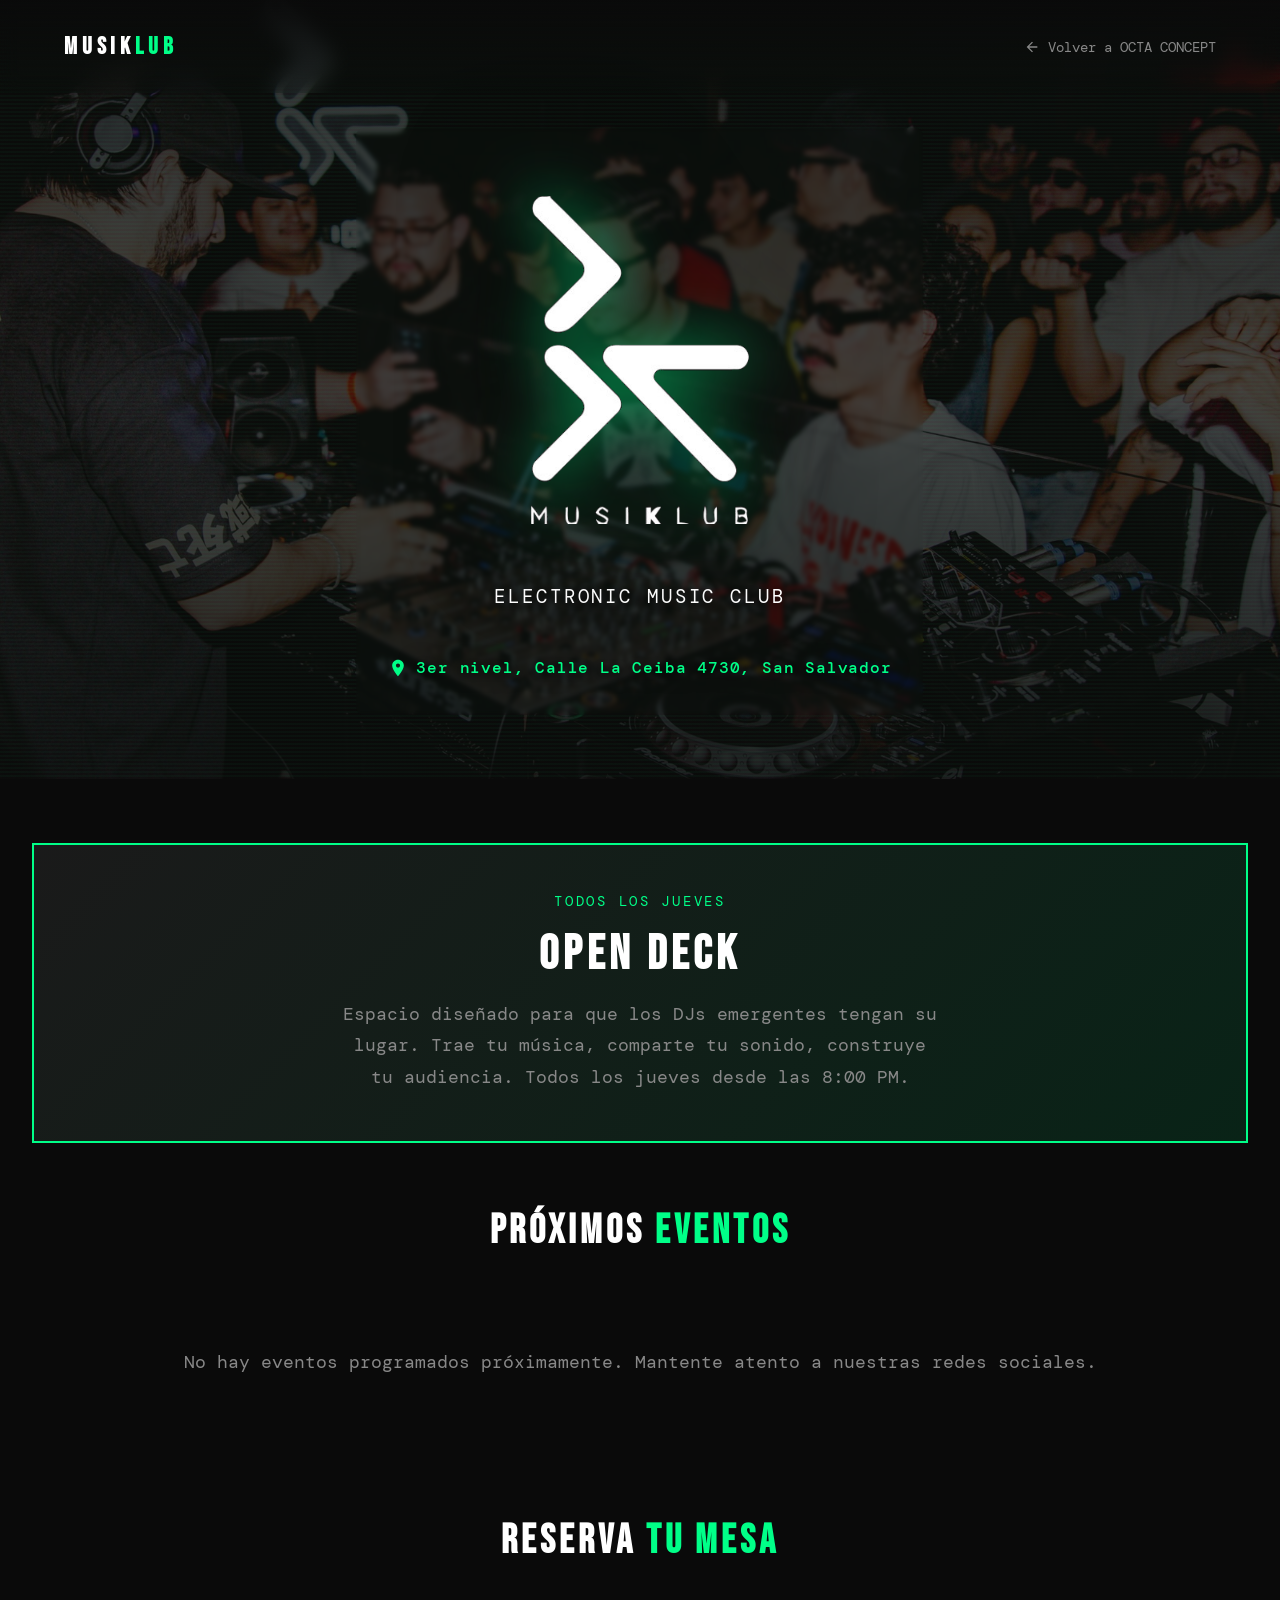
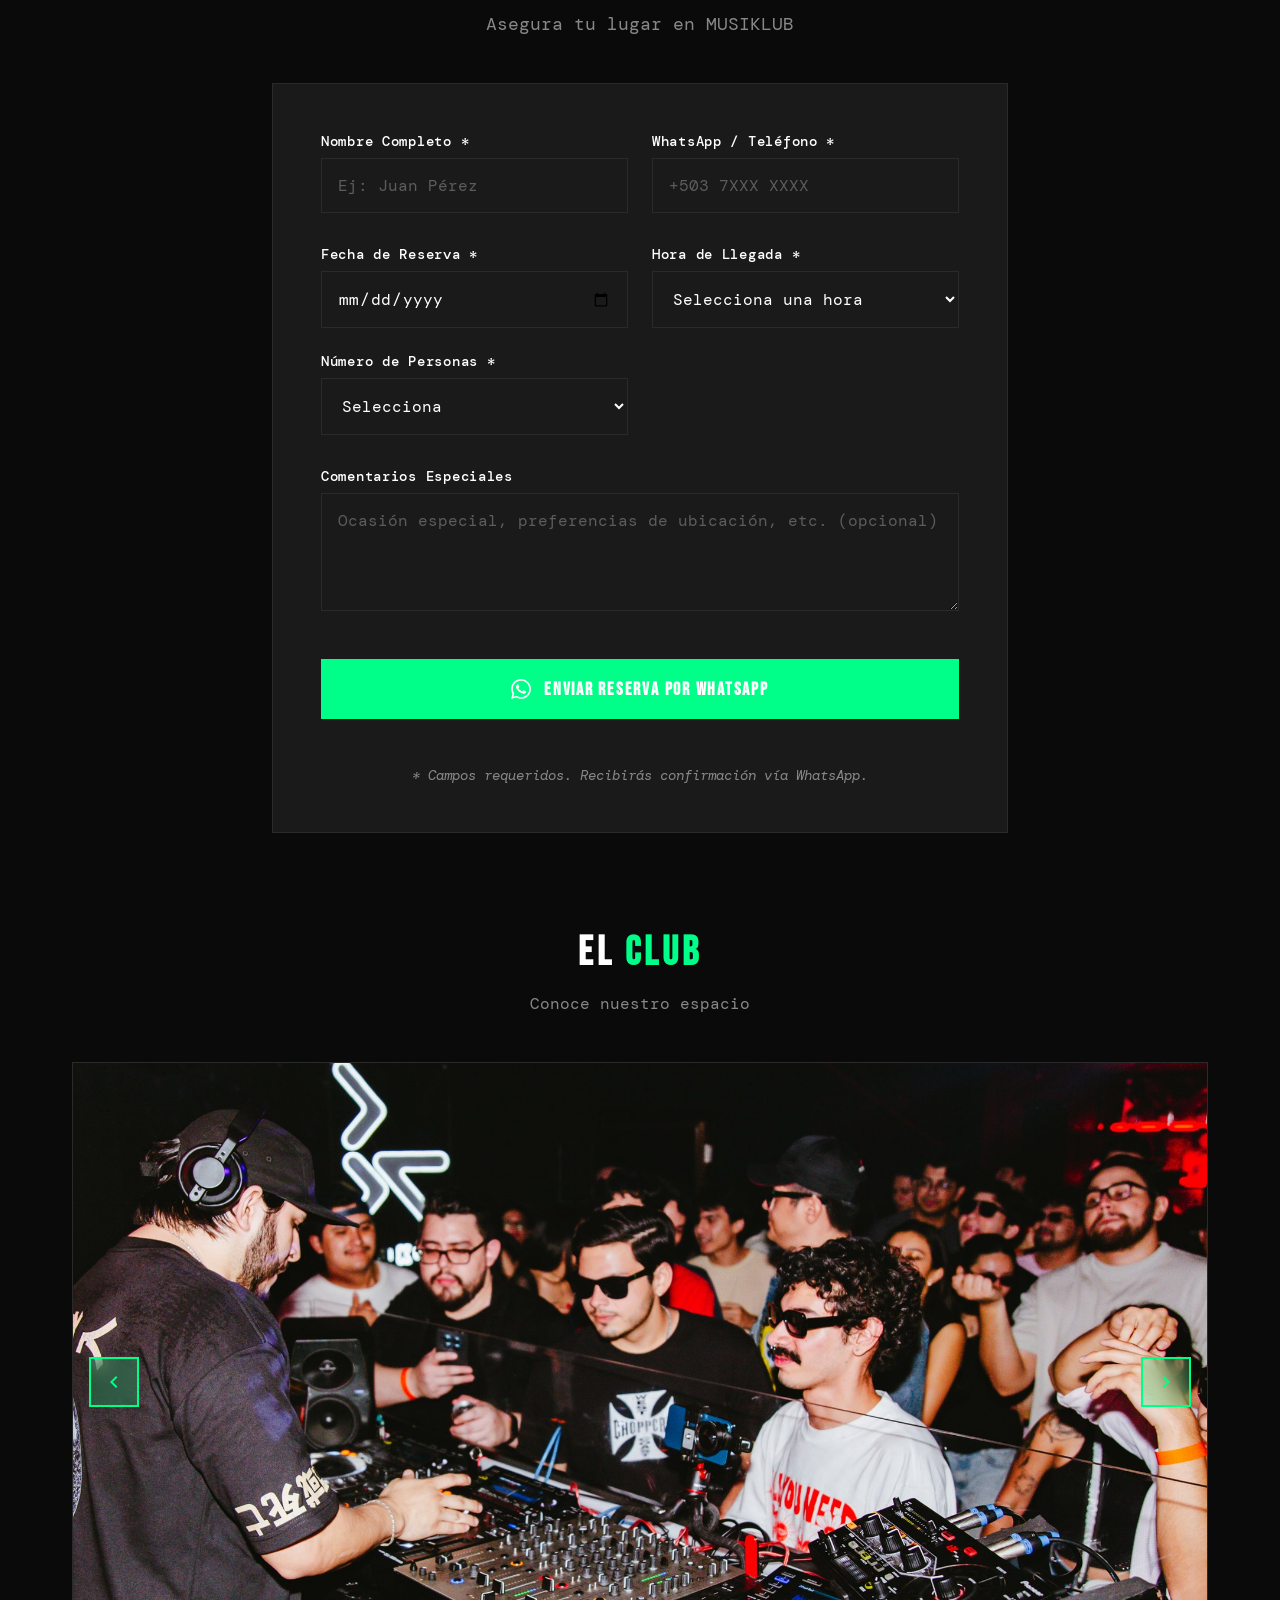
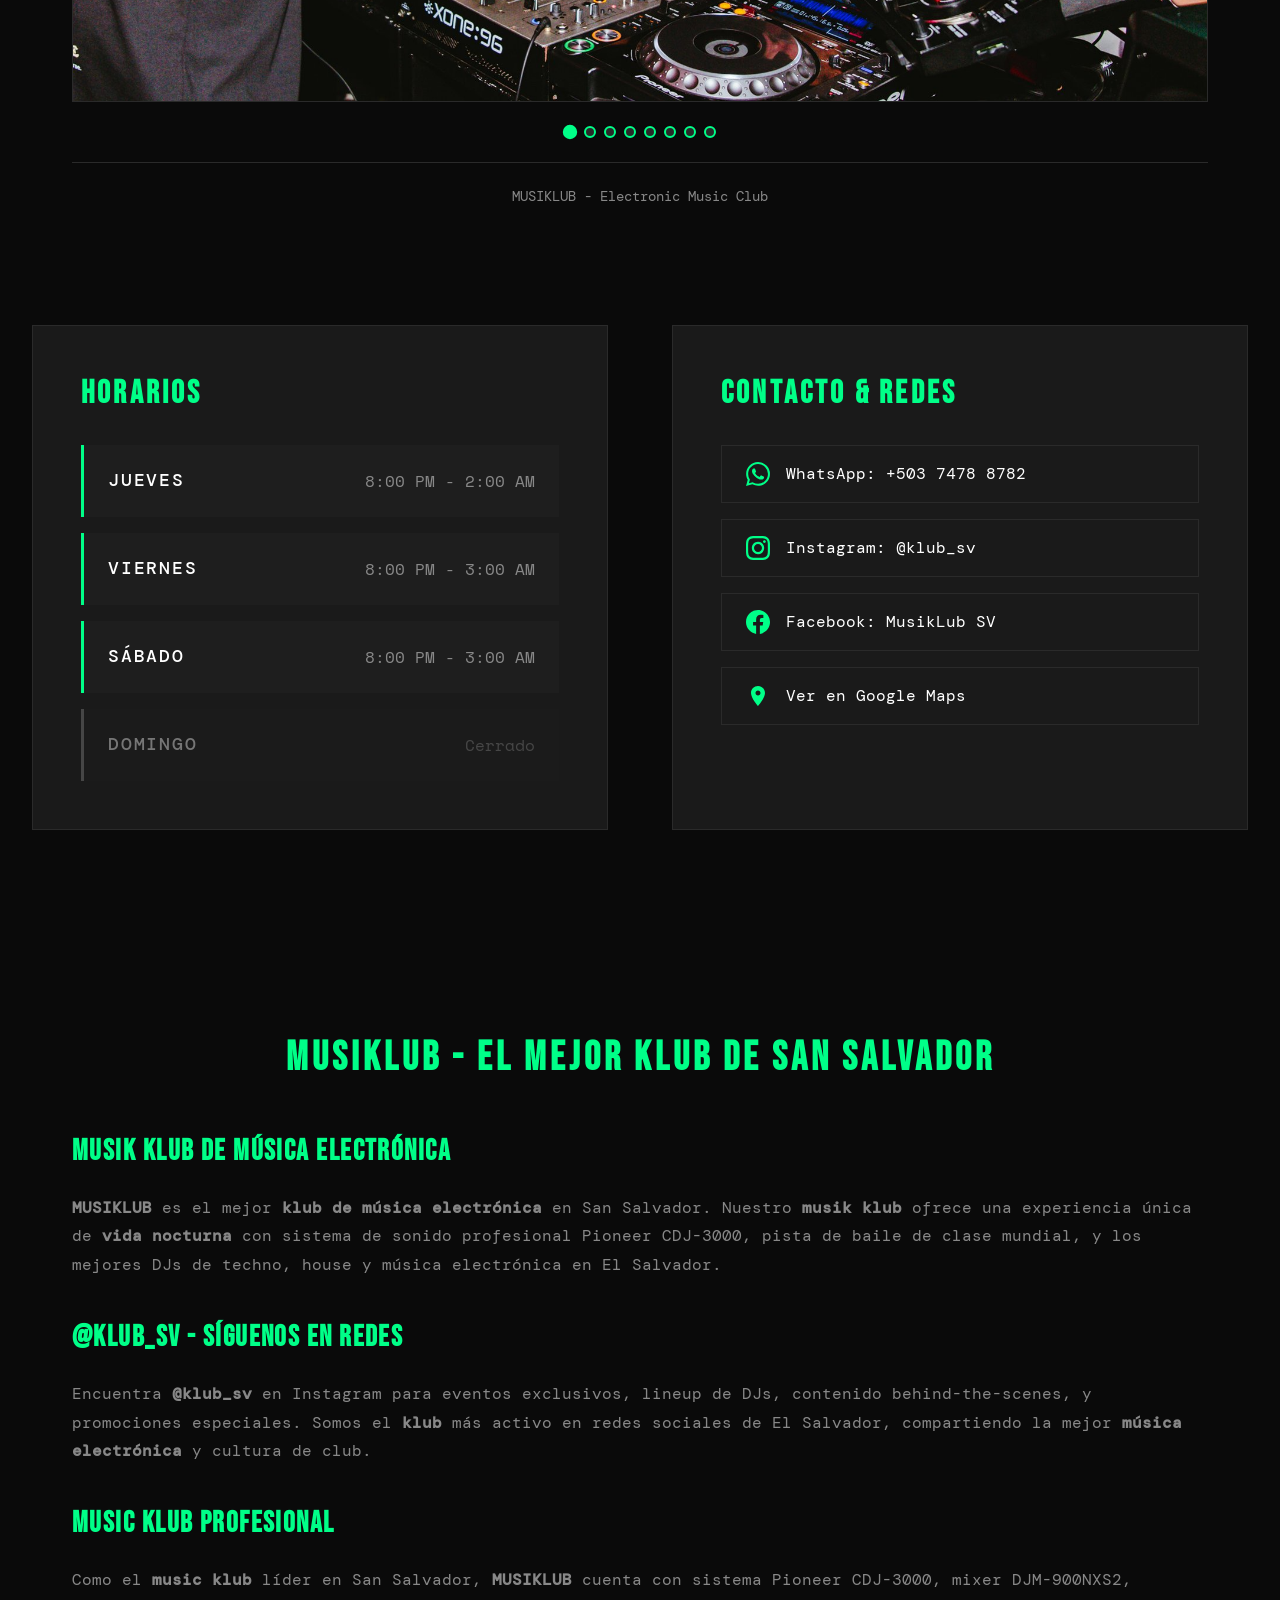
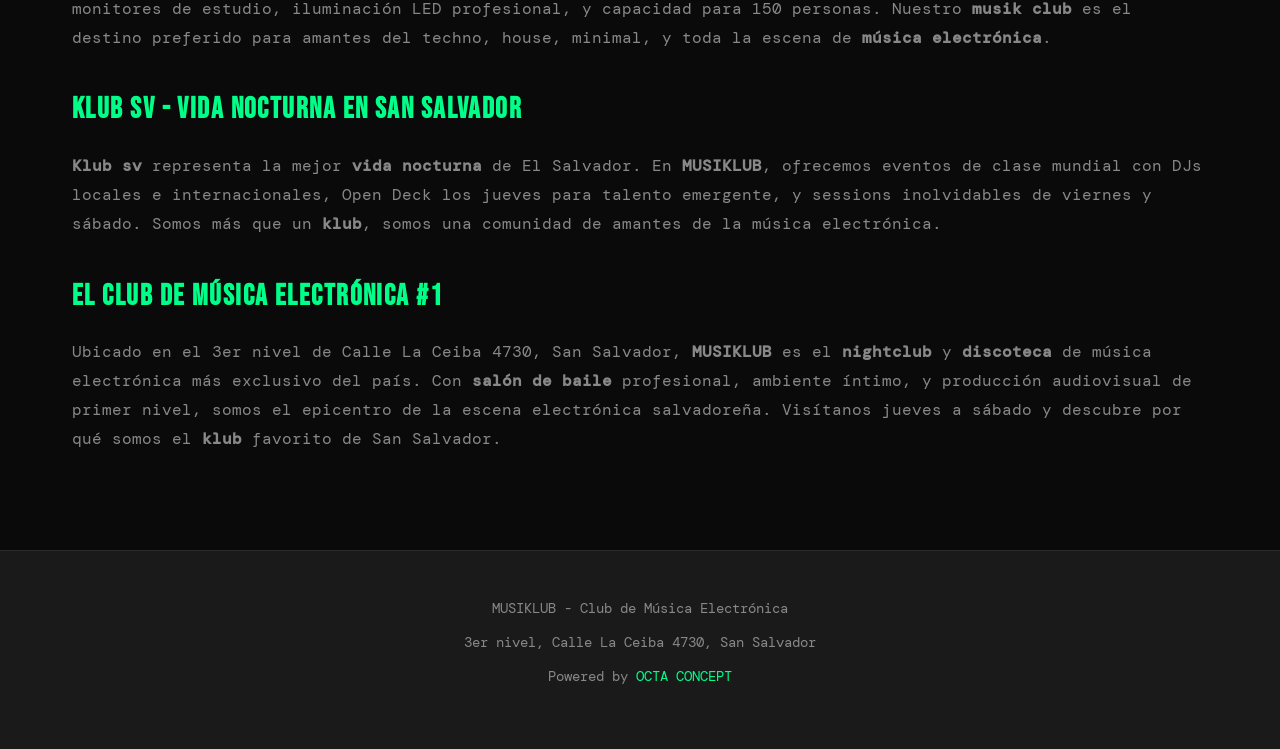
<file: musiklub/index.html>
<!DOCTYPE html>
<html lang="es">
<head>
    <meta charset="UTF-8">
    <meta name="viewport" content="width=device-width, initial-scale=1.0">
    
    <!-- Primary Meta Tags -->
    <title>MUSIKLUB | La Mejor Discoteca de Música Electrónica en San Salvador 🎵</title>
    <meta name="title" content="MUSIKLUB | La Mejor Discoteca de Música Electrónica en San Salvador">
    <meta name="description" content="🎵 MUSIKLUB - Club de música electrónica #1 en San Salvador. Techno, house, rave cada viernes y sábado. Open Deck jueves. DJs locales e internacionales. 📍 Colonia Escalón. Reserva tu mesa → @klub_sv">
    <meta name="keywords" content="musiklub, musik klub, klub, klub sv, klub el salvador, musik club, music klub, music club, club música electrónica, club electronica san salvador, discoteca san salvador, discotecas en san salvador, rave el salvador, rave san salvador, techno club, house club, nightclub san salvador, discoteca electrónica, vida nocturna san salvador, vida nocturna el salvador, antro san salvador, fiesta electronica, open deck, DJs el salvador, Pioneer CDJ-3000, donde bailar en san salvador, clubes nocturnos san salvador, @klub_sv, octa concept">
    <meta name="author" content="OCTA CONCEPT">
    <meta name="robots" content="index, follow">
    <meta name="language" content="Spanish">
    <meta name="geo.region" content="SV">
    <meta name="geo.placename" content="San Salvador">
    <meta name="geo.position" content="13.6929;-89.2182">
    
    <!-- Canonical URL -->
    <link rel="canonical" href="https://octaconcept.com/musiklub">
    
    <!-- Open Graph / Facebook -->
    <meta property="og:type" content="website">
    <meta property="og:url" content="https://octaconcept.com/musiklub">
    <meta property="og:title" content="MUSIKLUB | Discoteca de Música Electrónica en San Salvador">
    <meta property="og:description" content="El club de música electrónica más exclusivo de San Salvador. Techno, house, rave. Viernes y sábados. Open Deck jueves. Reservá tu mesa → @klub_sv">
    <meta property="og:image" content="https://octaconcept.com/hero-background.png">
    <meta property="og:locale" content="es_SV">
    <meta property="og:site_name" content="MUSIKLUB by OCTA CONCEPT">
    
    <!-- Twitter -->
    <meta property="twitter:card" content="summary_large_image">
    <meta property="twitter:url" content="https://octaconcept.com/musiklub">
    <meta property="twitter:title" content="MUSIKLUB | Discoteca Electrónica #1 en San Salvador">
    <meta property="twitter:description" content="Club de música electrónica. Techno, house, rave. Viernes y sábados en Colonia Escalón. @klub_sv">
    
    <!-- Favicon - MUSIKLUB specific -->
    <link rel="icon" type="image/png" sizes="32x32" href="musiklub-favicon-32x32.png">
    <link rel="icon" type="image/png" sizes="512x512" href="musiklub-favicon.png">
    <link rel="shortcut icon" href="musiklub-favicon.ico">
    <link rel="apple-touch-icon" href="musiklub-apple-touch-icon.png">
    
    <!-- Schema.org -->
    <script type="application/ld+json">
    {
      "@context": "https://schema.org",
      "@type": "NightClub",
      "name": "MUSIKLUB",
      "alternateName": ["Musik Klub", "Musik Club", "KLUB SV"],
      "description": "Club de música electrónica en San Salvador, El Salvador. Techno, house, y rave cada viernes y sábado. Open Deck para DJs emergentes los jueves. Sistema de sonido Pioneer CDJ-3000.",
      "url": "https://octaconcept.com/musiklub",
      "telephone": "+50374788782",
      "priceRange": "$$",
      "currenciesAccepted": "USD",
      "paymentAccepted": "Cash, Credit Card",
      "image": "https://octaconcept.com/hero-background.png",
      "address": {
        "@type": "PostalAddress",
        "streetAddress": "3er nivel, Calle La Ceiba 4730",
        "addressLocality": "San Salvador",
        "addressRegion": "San Salvador",
        "addressCountry": "SV"
      },
      "geo": {
        "@type": "GeoCoordinates",
        "latitude": "13.6929",
        "longitude": "-89.2182"
      },
      "openingHoursSpecification": [
        {
          "@type": "OpeningHoursSpecification",
          "dayOfWeek": "Thursday",
          "opens": "20:00",
          "closes": "02:00"
        },
        {
          "@type": "OpeningHoursSpecification",
          "dayOfWeek": "Friday",
          "opens": "20:00",
          "closes": "03:00"
        },
        {
          "@type": "OpeningHoursSpecification",
          "dayOfWeek": "Saturday",
          "opens": "20:00",
          "closes": "03:00"
        }
      ],
      "aggregateRating": {
        "@type": "AggregateRating",
        "ratingValue": "4.8",
        "reviewCount": "45"
      },
      "sameAs": [
        "https://www.instagram.com/klub_sv/",
        "https://www.facebook.com/musiklubsv"
      ],
      "parentOrganization": {
        "@type": "Organization",
        "name": "OCTA CONCEPT",
        "url": "https://octaconcept.com"
      }
    }
    </script>
    
    <!-- Meta Pixel Code -->
    <script>
    !function(f,b,e,v,n,t,s)
    {if(f.fbq)return;n=f.fbq=function(){n.callMethod?
    n.callMethod.apply(n,arguments):n.queue.push(arguments)};
    if(!f._fbq)f._fbq=n;n.push=n;n.loaded=!0;n.version='2.0';
    n.queue=[];t=b.createElement(e);t.async=!0;
    t.src=v;s=b.getElementsByTagName(e)[0];
    s.parentNode.insertBefore(t,s)}(window, document,'script',
    'https://connect.facebook.net/en_US/fbevents.js');
    fbq('init', '1417485470166750');
    fbq('track', 'PageView');
    fbq('trackCustom', 'VisitedMusikLub');
    </script>
    <noscript><img height="1" width="1" style="display:none"
    src="https://www.facebook.com/tr?id=1417485470166750&ev=PageView&noscript=1"
    /></noscript>
    <!-- End Meta Pixel Code -->
    
    <link rel="preconnect" href="https://fonts.googleapis.com">
    <link rel="preconnect" href="https://fonts.gstatic.com" crossorigin>
    <link href="https://fonts.googleapis.com/css2?family=Bebas+Neue&family=DM+Mono:wght@300;400;500&family=Space+Mono:wght@400;700&display=swap" rel="stylesheet">
    
    <style>
        :root {
            --primary: #0A0A0A;
            --secondary: #FFFFFF;
            --accent: #00FF88;
            --accent-dim: #00CC6E;
            --surface: #1A1A1A;
            --surface-light: #2A2A2A;
            --text-muted: #888888;
        }

        * {
            margin: 0;
            padding: 0;
            box-sizing: border-box;
        }

        body {
            font-family: 'DM Mono', monospace;
            background: var(--primary);
            color: var(--secondary);
            overflow-x: hidden;
        }

        /* Navigation */
        nav {
            position: fixed;
            top: 0;
            width: 100%;
            z-index: 1000;
            padding: 2rem 4rem;
            display: flex;
            justify-content: space-between;
            align-items: center;
            background: linear-gradient(180deg, rgba(10, 10, 10, 0.95) 0%, transparent 100%);
            backdrop-filter: blur(10px);
        }

        .logo {
            font-size: 1.5rem;
            font-weight: 700;
            letter-spacing: 0.2em;
            font-family: 'Bebas Neue', sans-serif;
            color: var(--secondary);
            text-decoration: none;
        }

        .logo span {
            color: var(--accent);
        }

        .back-link {
            color: var(--text-muted);
            text-decoration: none;
            font-size: 0.9rem;
            transition: all 0.3s ease;
            display: flex;
            align-items: center;
            gap: 0.5rem;
        }

        .back-link:hover {
            color: var(--accent);
        }

        /* Hero Section */
        .hero {
            min-height: 60vh;
            display: flex;
            align-items: center;
            justify-content: center;
            background: 
                linear-gradient(
                    to bottom,
                    rgba(10, 10, 10, 0.85) 0%,
                    rgba(10, 10, 10, 0.75) 50%,
                    rgba(10, 10, 10, 0.9) 100%
                ),
                url('musiklub-photo-1.jpg') center center / cover no-repeat;
            padding: 8rem 2rem 4rem 2rem;
            text-align: center;
            position: relative;
            overflow: hidden;
        }

        .hero::before {
            content: '';
            position: absolute;
            top: 0;
            left: 0;
            right: 0;
            bottom: 0;
            background: 
                repeating-linear-gradient(
                    0deg,
                    transparent,
                    transparent 2px,
                    rgba(0, 255, 136, 0.03) 2px,
                    rgba(0, 255, 136, 0.03) 4px
                );
            pointer-events: none;
        }

        .hero-content {
            position: relative;
            z-index: 1;
            max-width: 900px;
            padding: 2rem;
            border-radius: 8px;
            backdrop-filter: blur(2px);
        }

        .hero h1 {
            font-size: clamp(3rem, 10vw, 6rem);
            font-family: 'Bebas Neue', sans-serif;
            letter-spacing: 0.1em;
            margin-bottom: 1rem;
            background: linear-gradient(135deg, var(--secondary) 0%, var(--accent) 100%);
            -webkit-background-clip: text;
            -webkit-text-fill-color: transparent;
            background-clip: text;
        }

        .hero-logo {
            max-width: clamp(250px, 40vw, 400px);
            width: auto;
            height: auto;
            margin: 0 auto 1.5rem auto;
            filter: drop-shadow(0 0 30px rgba(0, 255, 136, 0.6)) 
                    drop-shadow(0 0 60px rgba(0, 0, 0, 0.8));
            transition: all 0.3s ease;
            display: block;
        }

        .hero-logo:hover {
            filter: drop-shadow(0 0 40px rgba(0, 255, 136, 0.8))
                    drop-shadow(0 0 80px rgba(0, 0, 0, 0.9));
            transform: scale(1.05);
        }

        .hero-subtitle {
            font-size: 1.2rem;
            color: var(--secondary);
            letter-spacing: 0.15em;
            text-transform: uppercase;
            margin-bottom: 3rem;
            text-shadow: 0 2px 10px rgba(0, 0, 0, 0.8),
                         0 0 20px rgba(0, 0, 0, 0.6);
        }

        .hero-location {
            display: inline-flex;
            align-items: center;
            gap: 0.5rem;
            color: var(--accent);
            font-size: 1rem;
            text-shadow: 0 2px 10px rgba(0, 0, 0, 0.9),
                         0 0 20px rgba(0, 0, 0, 0.7);
            font-weight: 500;
            letter-spacing: 0.05em;
        }

        /* Main Content */
        .main-content {
            max-width: 1400px;
            margin: 0 auto;
            padding: 4rem 2rem;
        }

        .content-grid {
            display: grid;
            grid-template-columns: 1fr 1fr;
            gap: 4rem;
            margin-bottom: 4rem;
        }

        .info-section {
            background: var(--surface);
            border: 1px solid var(--surface-light);
            padding: 3rem;
        }

        .info-section h2 {
            font-size: 2rem;
            font-family: 'Bebas Neue', sans-serif;
            color: var(--accent);
            margin-bottom: 2rem;
            letter-spacing: 0.1em;
        }

        .schedule-grid {
            display: grid;
            gap: 1rem;
        }

        .schedule-day {
            display: flex;
            justify-content: space-between;
            padding: 1.5rem;
            background: rgba(255, 255, 255, 0.02);
            border-left: 3px solid var(--accent);
            transition: all 0.3s ease;
        }

        .schedule-day:hover {
            background: rgba(0, 255, 136, 0.05);
            transform: translateX(5px);
        }

        .schedule-day.closed {
            opacity: 0.4;
            border-left-color: var(--text-muted);
        }

        .day-name {
            font-size: 1.1rem;
            font-weight: 500;
            text-transform: uppercase;
            letter-spacing: 0.1em;
        }

        .day-hours {
            color: var(--text-muted);
            font-family: 'Space Mono', monospace;
        }

        .contact-grid {
            display: grid;
            gap: 1rem;
            margin-top: 2rem;
        }

        .contact-item {
            display: flex;
            align-items: center;
            gap: 1rem;
            padding: 1rem 1.5rem;
            background: transparent;
            border: 1px solid var(--surface-light);
            transition: all 0.3s ease;
            text-decoration: none;
            color: var(--secondary);
        }

        .contact-item:hover {
            border-color: var(--accent);
            background: rgba(0, 255, 136, 0.05);
            transform: translateX(5px);
        }

        .contact-item svg {
            width: 24px;
            height: 24px;
            fill: var(--accent);
        }

        .featured-event {
            background: linear-gradient(135deg, var(--surface) 0%, rgba(0, 255, 136, 0.1) 100%);
            border: 2px solid var(--accent);
            padding: 3rem;
            text-align: center;
            margin-bottom: 4rem;
        }

        .featured-label {
            color: var(--accent);
            text-transform: uppercase;
            letter-spacing: 0.2em;
            font-size: 0.85rem;
            margin-bottom: 1rem;
        }

        .featured-title {
            font-size: 3rem;
            font-family: 'Bebas Neue', sans-serif;
            margin-bottom: 1rem;
            letter-spacing: 0.1em;
        }

        .featured-desc {
            color: var(--text-muted);
            font-size: 1.1rem;
            line-height: 1.8;
            max-width: 600px;
            margin: 0 auto;
        }

        /* Events Section */
        .events-section {
            margin-top: 4rem;
        }

        .section-title {
            font-size: 2.5rem;
            font-family: 'Bebas Neue', sans-serif;
            letter-spacing: 0.1em;
            margin-bottom: 3rem;
            text-align: center;
        }

        .section-title span {
            color: var(--accent);
        }

        .events-grid {
            display: grid;
            grid-template-columns: repeat(auto-fill, minmax(300px, 1fr));
            gap: 2rem;
        }

        .event-card {
            background: var(--surface);
            border: 1px solid var(--surface-light);
            padding: 2rem;
            transition: all 0.3s ease;
            position: relative;
            overflow: hidden;
        }

        .event-card::before {
            content: '';
            position: absolute;
            top: 0;
            left: 0;
            width: 4px;
            height: 100%;
            background: var(--accent);
            transform: scaleY(0);
            transition: transform 0.3s ease;
        }

        .event-card:hover::before {
            transform: scaleY(1);
        }

        .event-card:hover {
            border-color: var(--accent);
            transform: translateY(-5px);
        }

        .event-date {
            display: flex;
            align-items: baseline;
            gap: 1rem;
            margin-bottom: 1rem;
        }

        .event-month {
            font-size: 0.8rem;
            color: var(--accent);
            text-transform: uppercase;
            letter-spacing: 0.15em;
        }

        .event-day {
            font-size: 3rem;
            font-family: 'Bebas Neue', sans-serif;
            line-height: 1;
        }

        .event-title {
            font-size: 1.3rem;
            font-family: 'Bebas Neue', sans-serif;
            margin-bottom: 0.5rem;
            letter-spacing: 0.05em;
        }

        .event-desc {
            color: var(--text-muted);
            font-size: 0.9rem;
            margin-bottom: 1rem;
        }

        .event-time {
            color: var(--accent);
            font-size: 0.8rem;
            text-transform: uppercase;
            letter-spacing: 0.1em;
        }

        /* Reservation Section */
        .reservation-section {
            max-width: 800px;
            margin: 6rem auto;
            padding: 0 2rem;
        }

        .reservation-subtitle {
            text-align: center;
            color: var(--text-muted);
            font-size: 1.1rem;
            margin-bottom: 3rem;
        }

        .reservation-container {
            background: var(--surface);
            border: 1px solid var(--surface-light);
            padding: 3rem;
            transition: all 0.3s ease;
        }

        .reservation-container:hover {
            border-color: var(--accent);
        }

        .reservation-form {
            display: flex;
            flex-direction: column;
            gap: 2rem;
        }

        .form-row {
            display: grid;
            grid-template-columns: repeat(auto-fit, minmax(200px, 1fr));
            gap: 1.5rem;
        }

        .form-group {
            display: flex;
            flex-direction: column;
            gap: 0.5rem;
        }

        .form-group label {
            color: var(--text);
            font-size: 0.9rem;
            font-weight: 500;
            letter-spacing: 0.05em;
        }

        .form-group input,
        .form-group select,
        .form-group textarea {
            background: var(--background);
            border: 1px solid var(--surface-light);
            color: var(--text);
            padding: 1rem;
            font-size: 1rem;
            font-family: 'DM Mono', monospace;
            transition: all 0.3s ease;
        }

        .form-group input:focus,
        .form-group select:focus,
        .form-group textarea:focus {
            outline: none;
            border-color: var(--accent);
            background: var(--surface);
        }

        .form-group input::placeholder,
        .form-group textarea::placeholder {
            color: var(--text-muted);
            opacity: 0.6;
        }

        .form-group textarea {
            resize: vertical;
            min-height: 100px;
        }

        .submit-button {
            background: var(--accent);
            color: var(--background);
            border: none;
            padding: 1.2rem 2rem;
            font-size: 1.1rem;
            font-weight: 700;
            font-family: 'Bebas Neue', sans-serif;
            letter-spacing: 0.1em;
            cursor: pointer;
            transition: all 0.3s ease;
            display: flex;
            align-items: center;
            justify-content: center;
            gap: 0.8rem;
            margin-top: 1rem;
        }

        .submit-button:hover {
            background: var(--text);
            gap: 1.2rem;
            transform: translateY(-2px);
        }

        .submit-button svg {
            width: 20px;
            height: 20px;
        }

        .form-note {
            text-align: center;
            color: var(--text-muted);
            font-size: 0.85rem;
            margin-top: 1rem;
            font-style: italic;
        }

        @media (max-width: 768px) {
            .reservation-container {
                padding: 2rem 1.5rem;
            }

            .form-row {
                grid-template-columns: 1fr;
            }

            .submit-button {
                font-size: 1rem;
                padding: 1rem 1.5rem;
            }
        }

        /* Footer */
        footer {
            background: var(--surface);
            border-top: 1px solid var(--surface-light);
            padding: 3rem 2rem;
            text-align: center;
            margin-top: 6rem;
        }

        .footer-text {
            color: var(--text-muted);
            font-size: 0.9rem;
            margin-bottom: 1rem;
        }

        .footer-link {
            color: var(--accent);
            text-decoration: none;
        }

        .footer-link:hover {
            text-decoration: underline;
        }

        /* Responsive */
        @media (max-width: 768px) {
            nav {
                padding: 1.5rem 2rem;
            }

            .content-grid {
                grid-template-columns: 1fr;
                gap: 2rem;
            }

            .events-grid {
                grid-template-columns: 1fr;
            }

            .hero {
                padding: 6rem 2rem 3rem 2rem;
            }

            .hero-logo {
                max-width: clamp(200px, 60vw, 300px);
                width: auto;
            }

            .info-section {
                padding: 2rem;
            }

            .featured-event {
                padding: 2rem;
            }

            .featured-title {
                font-size: 2rem;
            }

            .gallery-slider {
                overflow: hidden;
            }

            .slider-track {
                gap: 1rem;
            }

            .slider-photo {
                min-width: 100%;
            }
        }

        /* Photo Gallery Slider */
        .photo-gallery-section {
            max-width: 1200px;
            margin: 6rem auto;
            padding: 0 2rem;
        }

        .gallery-title {
            font-family: 'Bebas Neue', sans-serif;
            font-size: 2.5rem;
            text-align: center;
            margin-bottom: 1rem;
            letter-spacing: 0.1em;
        }

        .gallery-title span {
            color: var(--accent);
        }

        .gallery-subtitle {
            text-align: center;
            color: var(--text-muted);
            margin-bottom: 3rem;
            font-size: 1rem;
        }

        .gallery-slider {
            position: relative;
            overflow: hidden;
            background: var(--surface);
            border: 1px solid var(--surface-light);
            transition: all 0.3s ease;
        }

        .gallery-slider:hover {
            border-color: var(--accent);
        }

        .slider-track {
            display: flex;
            transition: transform 0.5s ease;
        }

        .slider-photo {
            min-width: 100%;
            aspect-ratio: 16/9;
            object-fit: cover;
            display: block;
        }

        .slider-photo-placeholder {
            min-width: 100%;
            aspect-ratio: 16/9;
            background: linear-gradient(135deg, var(--surface) 0%, var(--surface-light) 100%);
            display: flex;
            align-items: center;
            justify-content: center;
            flex-direction: column;
            gap: 1rem;
        }

        .placeholder-icon-large {
            width: 100px;
            height: 100px;
            border: 3px solid var(--accent);
            border-radius: 50%;
            display: flex;
            align-items: center;
            justify-content: center;
            color: var(--accent);
        }

        .placeholder-text-large {
            font-size: 1.2rem;
            color: var(--text-muted);
            text-align: center;
        }

        .slider-controls {
            position: absolute;
            top: 50%;
            transform: translateY(-50%);
            width: 100%;
            display: flex;
            justify-content: space-between;
            padding: 0 1rem;
            pointer-events: none;
        }

        .slider-btn {
            width: 50px;
            height: 50px;
            background: rgba(0, 255, 136, 0.2);
            border: 2px solid var(--accent);
            color: var(--accent);
            cursor: pointer;
            transition: all 0.3s ease;
            display: flex;
            align-items: center;
            justify-content: center;
            pointer-events: auto;
            backdrop-filter: blur(10px);
        }

        .slider-btn:hover {
            background: var(--accent);
            color: var(--background);
            transform: scale(1.1);
        }

        .slider-btn svg {
            width: 24px;
            height: 24px;
        }

        .slider-dots {
            display: flex;
            justify-content: center;
            gap: 0.5rem;
            padding: 1.5rem 0;
        }

        .slider-dot {
            width: 12px;
            height: 12px;
            background: var(--surface-light);
            border: 2px solid var(--accent);
            border-radius: 50%;
            cursor: pointer;
            transition: all 0.3s ease;
        }

        .slider-dot.active {
            background: var(--accent);
            transform: scale(1.2);
        }

        .slider-dot:hover {
            background: var(--accent);
        }

        .slider-caption {
            text-align: center;
            padding: 1.5rem;
            color: var(--text-muted);
            font-size: 0.9rem;
            background: var(--background);
            border-top: 1px solid var(--surface-light);
        }
    </style>
</head>
<body>
    <nav>
        <a href="/" class="logo">MUSIK<span>LUB</span></a>
        <a href="/" class="back-link">
            <svg width="16" height="16" viewBox="0 0 24 24" fill="currentColor">
                <path d="M20 11H7.83l5.59-5.59L12 4l-8 8 8 8 1.41-1.41L7.83 13H20v-2z"/>
            </svg>
            Volver a OCTA CONCEPT
        </a>
    </nav>

    <section class="hero">
        <div class="hero-content">
            <img src="musiklub-logo.png" alt="MUSIKLUB" class="hero-logo">
            <p class="hero-subtitle">Electronic Music Club</p>
            <div class="hero-location">
                <svg width="20" height="20" viewBox="0 0 24 24" fill="currentColor">
                    <path d="M12 2C8.13 2 5 5.13 5 9c0 5.25 7 13 7 13s7-7.75 7-13c0-3.87-3.13-7-7-7zm0 9.5c-1.38 0-2.5-1.12-2.5-2.5s1.12-2.5 2.5-2.5 2.5 1.12 2.5 2.5-1.12 2.5-2.5 2.5z"/>
                </svg>
                3er nivel, Calle La Ceiba 4730, San Salvador
            </div>
        </div>
    </section>

    <div class="main-content">
        <!-- Featured Event: Open Deck -->
        <div class="featured-event">
            <div class="featured-label">Todos los Jueves</div>
            <h2 class="featured-title">OPEN DECK</h2>
            <p class="featured-desc">Espacio diseñado para que los DJs emergentes tengan su lugar. Trae tu música, comparte tu sonido, construye tu audiencia. Todos los jueves desde las 8:00 PM.</p>
        </div>

        <!-- Events Section -->
        <div class="events-section">
            <h2 class="section-title">Próximos <span>Eventos</span></h2>
            <div class="events-grid" id="eventsGrid">
                <!-- Agosto -->
                <div class="event-card" data-date="2026-08-07T20:00:00">
                    <div class="event-date">
                        <span class="event-month">AGO</span>
                        <span class="event-day">07</span>
                    </div>
                    <h3 class="event-title">THE COMMUNITY</h3>
                    <p class="event-desc">Electronic Night</p>
                    <span class="event-time">Viernes • 8:00 PM</span>
                </div>

                <div class="event-card" data-date="2026-08-08T20:00:00">
                    <div class="event-date">
                        <span class="event-month">AGO</span>
                        <span class="event-day">08</span>
                    </div>
                    <h3 class="event-title">ADN 160 BPM</h3>
                    <p class="event-desc">Sábado Nocturno</p>
                    <span class="event-time">Sábado • 8:00 PM</span>
                </div>

                <div class="event-card" data-date="2026-08-14T20:00:00">
                    <div class="event-date">
                        <span class="event-month">AGO</span>
                        <span class="event-day">14</span>
                    </div>
                    <h3 class="event-title">VOODOO</h3>
                    <p class="event-desc">w Memo Baca & Nikita</p>
                    <span class="event-time">Viernes • 8:00 PM</span>
                </div>

                <div class="event-card" data-date="2026-08-15T20:00:00">
                    <div class="event-date">
                        <span class="event-month">AGO</span>
                        <span class="event-day">15</span>
                    </div>
                    <h3 class="event-title">HI FI SOUNDSYSTEM</h3>
                    <p class="event-desc">Sábado Especial</p>
                    <span class="event-time">Sábado • 8:00 PM</span>
                </div>

                <div class="event-card" data-date="2026-08-21T20:00:00">
                    <div class="event-date">
                        <span class="event-month">AGO</span>
                        <span class="event-day">21</span>
                    </div>
                    <h3 class="event-title">ANIVERSARIO MUSIKLUB</h3>
                    <p class="event-desc">w Chema Diaz</p>
                    <span class="event-time">Viernes • 8:00 PM</span>
                </div>

                <div class="event-card" data-date="2026-08-22T20:00:00">
                    <div class="event-date">
                        <span class="event-month">AGO</span>
                        <span class="event-day">22</span>
                    </div>
                    <h3 class="event-title">LOVE & DANCE PRESENTA</h3>
                    <p class="event-desc">A Julio CR</p>
                    <span class="event-time">Sábado • 8:00 PM</span>
                </div>

                <div class="event-card" data-date="2026-08-28T20:00:00">
                    <div class="event-date">
                        <span class="event-month">AGO</span>
                        <span class="event-day">28</span>
                    </div>
                    <h3 class="event-title">COREBLAST</h3>
                    <p class="event-desc">Electronic Night</p>
                    <span class="event-time">Viernes • 8:00 PM</span>
                </div>

                <div class="event-card" data-date="2026-08-29T20:00:00">
                    <div class="event-date">
                        <span class="event-month">AGO</span>
                        <span class="event-day">29</span>
                    </div>
                    <h3 class="event-title">FRIENDS & FAMILY</h3>
                    <p class="event-desc">Sábado Especial</p>
                    <span class="event-time">Sábado • 8:00 PM</span>
                </div>

                <!-- Septiembre -->
                <div class="event-card" data-date="2026-09-04T20:00:00">
                    <div class="event-date">
                        <span class="event-month">SEP</span>
                        <span class="event-day">04</span>
                    </div>
                    <h3 class="event-title">ARTHEMIS</h3>
                    <p class="event-desc">Electronic Night</p>
                    <span class="event-time">Viernes • 8:00 PM</span>
                </div>

                <div class="event-card" data-date="2026-09-05T20:00:00">
                    <div class="event-date">
                        <span class="event-month">SEP</span>
                        <span class="event-day">05</span>
                    </div>
                    <h3 class="event-title">LUMINARY</h3>
                    <p class="event-desc">Sábado Especial</p>
                    <span class="event-time">Sábado • 8:00 PM</span>
                </div>

                <div class="event-card" data-date="2026-09-11T20:00:00">
                    <div class="event-date">
                        <span class="event-month">SEP</span>
                        <span class="event-day">11</span>
                    </div>
                    <h3 class="event-title">BESOS DE CAFE</h3>
                    <p class="event-desc">After Blackstar Society</p>
                    <span class="event-time">Viernes • 8:00 PM</span>
                </div>

                <div class="event-card" data-date="2026-09-12T20:00:00">
                    <div class="event-date">
                        <span class="event-month">SEP</span>
                        <span class="event-day">12</span>
                    </div>
                    <h3 class="event-title">HI FI SOUNDSYSTEM</h3>
                    <p class="event-desc">Sábado Nocturno</p>
                    <span class="event-time">Sábado • 8:00 PM</span>
                </div>

                <div class="event-card" data-date="2026-09-18T20:00:00">
                    <div class="event-date">
                        <span class="event-month">SEP</span>
                        <span class="event-day">18</span>
                    </div>
                    <h3 class="event-title">EDUARDO LOVO</h3>
                    <p class="event-desc">Viernes Especial</p>
                    <span class="event-time">Viernes • 8:00 PM</span>
                </div>

                <div class="event-card" data-date="2026-09-19T20:00:00">
                    <div class="event-date">
                        <span class="event-month">SEP</span>
                        <span class="event-day">19</span>
                    </div>
                    <h3 class="event-title">BENDECIDOS X EL TECHNO</h3>
                    <p class="event-desc">Sábado Nocturno</p>
                    <span class="event-time">Sábado • 8:00 PM</span>
                </div>

                <div class="event-card" data-date="2026-09-25T20:00:00">
                    <div class="event-date">
                        <span class="event-month">SEP</span>
                        <span class="event-day">25</span>
                    </div>
                    <h3 class="event-title">NURAVESV</h3>
                    <p class="event-desc">Electronic Night</p>
                    <span class="event-time">Viernes • 8:00 PM</span>
                </div>

                <div class="event-card" data-date="2026-09-26T20:00:00">
                    <div class="event-date">
                        <span class="event-month">SEP</span>
                        <span class="event-day">26</span>
                    </div>
                    <h3 class="event-title">BLACKSTAR SOCIETY</h3>
                    <p class="event-desc">Sábado Nocturno</p>
                    <span class="event-time">Sábado • 8:00 PM</span>
                </div>

                <!-- Octubre -->
                <div class="event-card" data-date="2026-10-02T20:00:00">
                    <div class="event-date">
                        <span class="event-month">OCT</span>
                        <span class="event-day">02</span>
                    </div>
                    <h3 class="event-title">CLEVER SOUNDS</h3>
                    <p class="event-desc">Electronic Night</p>
                    <span class="event-time">Viernes • 8:00 PM</span>
                </div>

                <div class="event-card" data-date="2026-10-03T20:00:00">
                    <div class="event-date">
                        <span class="event-month">OCT</span>
                        <span class="event-day">03</span>
                    </div>
                    <h3 class="event-title">CORTO CIRCUITO</h3>
                    <p class="event-desc">Guatemala</p>
                    <span class="event-time">Sábado • 8:00 PM</span>
                </div>

                <div class="event-card" data-date="2026-10-16T20:00:00">
                    <div class="event-date">
                        <span class="event-month">OCT</span>
                        <span class="event-day">16</span>
                    </div>
                    <h3 class="event-title">HOUSELAB</h3>
                    <p class="event-desc">Viernes Especial</p>
                    <span class="event-time">Viernes • 8:00 PM</span>
                </div>

                <div class="event-card" data-date="2026-10-17T20:00:00">
                    <div class="event-date">
                        <span class="event-month">OCT</span>
                        <span class="event-day">17</span>
                    </div>
                    <h3 class="event-title">HI FI SOUNDSYSTEM</h3>
                    <p class="event-desc">Sábado Nocturno</p>
                    <span class="event-time">Sábado • 8:00 PM</span>
                </div>

                <div class="event-card" data-date="2026-10-30T20:00:00">
                    <div class="event-date">
                        <span class="event-month">OCT</span>
                        <span class="event-day">30</span>
                    </div>
                    <h3 class="event-title">INSTINTO RECORDS</h3>
                    <p class="event-desc">Viernes Especial</p>
                    <span class="event-time">Viernes • 8:00 PM</span>
                </div>
            </div>
        </div>

        <!-- Reservation Section -->
        <div class="reservation-section">
            <h2 class="section-title">Reserva <span>tu Mesa</span></h2>
            <p class="reservation-subtitle">Asegura tu lugar en MUSIKLUB</p>
            
            <div class="reservation-container">
                <form class="reservation-form" id="reservationForm">
                    <div class="form-row">
                        <div class="form-group">
                            <label for="name">Nombre Completo *</label>
                            <input type="text" id="name" name="name" required placeholder="Ej: Juan Pérez">
                        </div>
                        
                        <div class="form-group">
                            <label for="phone">WhatsApp / Teléfono *</label>
                            <input type="tel" id="phone" name="phone" required placeholder="+503 7XXX XXXX">
                        </div>
                    </div>

                    <div class="form-row">
                        <div class="form-group">
                            <label for="date">Fecha de Reserva *</label>
                            <input type="date" id="date" name="date" required>
                        </div>
                        
                        <div class="form-group">
                            <label for="time">Hora de Llegada *</label>
                            <select id="time" name="time" required>
                                <option value="">Selecciona una hora</option>
                                <option value="20:00">8:00 PM</option>
                                <option value="20:30">8:30 PM</option>
                                <option value="21:00">9:00 PM</option>
                                <option value="21:30">9:30 PM</option>
                                <option value="22:00">10:00 PM</option>
                                <option value="22:30">10:30 PM</option>
                                <option value="23:00">11:00 PM</option>
                                <option value="23:30">11:30 PM</option>
                                <option value="00:00">12:00 AM</option>
                            </select>
                        </div>
                        
                        <div class="form-group">
                            <label for="guests">Número de Personas *</label>
                            <select id="guests" name="guests" required>
                                <option value="">Selecciona</option>
                                <option value="1">1 persona</option>
                                <option value="2">2 personas</option>
                                <option value="3">3 personas</option>
                                <option value="4">4 personas</option>
                                <option value="5">5 personas</option>
                                <option value="6">6 personas</option>
                                <option value="7">7 personas</option>
                                <option value="8">8 personas</option>
                                <option value="9+">9+ personas</option>
                            </select>
                        </div>
                    </div>

                    <div class="form-group">
                        <label for="comments">Comentarios Especiales</label>
                        <textarea id="comments" name="comments" rows="4" placeholder="Ocasión especial, preferencias de ubicación, etc. (opcional)"></textarea>
                    </div>

                    <button type="submit" class="submit-button">
                        <svg width="20" height="20" viewBox="0 0 24 24" fill="currentColor">
                            <path d="M17.472 14.382c-.297-.149-1.758-.867-2.03-.967-.273-.099-.471-.148-.67.15-.197.297-.767.966-.94 1.164-.173.199-.347.223-.644.075-.297-.15-1.255-.463-2.39-1.475-.883-.788-1.48-1.761-1.653-2.059-.173-.297-.018-.458.13-.606.134-.133.298-.347.446-.52.149-.174.198-.298.298-.497.099-.198.05-.371-.025-.52-.075-.149-.669-1.612-.916-2.207-.242-.579-.487-.5-.669-.51-.173-.008-.371-.01-.57-.01-.198 0-.52.074-.792.372-.272.297-1.04 1.016-1.04 2.479 0 1.462 1.065 2.875 1.213 3.074.149.198 2.096 3.2 5.077 4.487.709.306 1.262.489 1.694.625.712.227 1.36.195 1.871.118.571-.085 1.758-.719 2.006-1.413.248-.694.248-1.289.173-1.413-.074-.124-.272-.198-.57-.347m-5.421 7.403h-.004a9.87 9.87 0 01-5.031-1.378l-.361-.214-3.741.982.998-3.648-.235-.374a9.86 9.86 0 01-1.51-5.26c.001-5.45 4.436-9.884 9.888-9.884 2.64 0 5.122 1.03 6.988 2.898a9.825 9.825 0 012.893 6.994c-.003 5.45-4.437 9.884-9.885 9.884m8.413-18.297A11.815 11.815 0 0012.05 0C5.495 0 .16 5.335.157 11.892c0 2.096.547 4.142 1.588 5.945L.057 24l6.305-1.654a11.882 11.882 0 005.683 1.448h.005c6.554 0 11.89-5.335 11.893-11.893a11.821 11.821 0 00-3.48-8.413z"/>
                        </svg>
                        Enviar Reserva por WhatsApp
                    </button>

                    <p class="form-note">* Campos requeridos. Recibirás confirmación vía WhatsApp.</p>
                </form>
            </div>
        </div>

        <!-- Photo Gallery Slider -->
        <div class="photo-gallery-section">
            <h2 class="gallery-title">El <span>Club</span></h2>
            <p class="gallery-subtitle">Conoce nuestro espacio</p>

            <div class="gallery-slider">
                <div class="slider-track" id="sliderTrack">
                    <!-- MUSIKLUB Photos -->
                    <img src="musiklub-photo-1.jpg" alt="DJ Booth MUSIKLUB" class="slider-photo">
                    <img src="musiklub-photo-2.jpg" alt="DJ en acción" class="slider-photo">
                    <img src="musiklub-photo-3.jpg" alt="Vista del club" class="slider-photo">
                    <img src="musiklub-photo-4.jpg" alt="Crowd bailando" class="slider-photo">
                    <img src="musiklub-photo-5.jpg" alt="Ambiente club" class="slider-photo">
                    <img src="musiklub-photo-6.jpg" alt="DJ Duo" class="slider-photo">
                    <img src="musiklub-photo-7.jpg" alt="DJ celebrando" class="slider-photo">
                    <img src="musiklub-photo-8.jpg" alt="Energía pista" class="slider-photo">
                </div>

                <!-- Slider Controls -->
                <div class="slider-controls">
                    <button class="slider-btn" onclick="prevSlide()">
                        <svg viewBox="0 0 24 24" fill="currentColor">
                            <path d="M15.41 7.41L14 6l-6 6 6 6 1.41-1.41L10.83 12z"/>
                        </svg>
                    </button>
                    <button class="slider-btn" onclick="nextSlide()">
                        <svg viewBox="0 0 24 24" fill="currentColor">
                            <path d="M10 6L8.59 7.41 13.17 12l-4.58 4.59L10 18l6-6z"/>
                        </svg>
                    </button>
                </div>
            </div>

            <!-- Slider Dots -->
            <div class="slider-dots" id="sliderDots"></div>

            <!-- Caption -->
            <div class="slider-caption" id="sliderCaption">
                MUSIKLUB - Electronic Music Club
            </div>
        </div>

        <!-- Info Grid -->
        <div class="content-grid">
            <!-- Schedule -->
            <div class="info-section">
                <h2>Horarios</h2>
                <div class="schedule-grid">
                    <div class="schedule-day">
                        <span class="day-name">Jueves</span>
                        <span class="day-hours">8:00 PM - 2:00 AM</span>
                    </div>
                    <div class="schedule-day">
                        <span class="day-name">Viernes</span>
                        <span class="day-hours">8:00 PM - 3:00 AM</span>
                    </div>
                    <div class="schedule-day">
                        <span class="day-name">Sábado</span>
                        <span class="day-hours">8:00 PM - 3:00 AM</span>
                    </div>
                    <div class="schedule-day closed">
                        <span class="day-name">Domingo</span>
                        <span class="day-hours">Cerrado</span>
                    </div>
                </div>
            </div>

            <!-- Contact -->
            <div class="info-section">
                <h2>Contacto & Redes</h2>
                <div class="contact-grid">
                    <a href="https://wa.me/50374788782" target="_blank" class="contact-item">
                        <svg viewBox="0 0 24 24">
                            <path d="M17.472 14.382c-.297-.149-1.758-.867-2.03-.967-.273-.099-.471-.148-.67.15-.197.297-.767.966-.94 1.164-.173.199-.347.223-.644.075-.297-.15-1.255-.463-2.39-1.475-.883-.788-1.48-1.761-1.653-2.059-.173-.297-.018-.458.13-.606.134-.133.298-.347.446-.52.149-.174.198-.298.298-.497.099-.198.05-.371-.025-.52-.075-.149-.669-1.612-.916-2.207-.242-.579-.487-.5-.669-.51-.173-.008-.371-.01-.57-.01-.198 0-.52.074-.792.372-.272.297-1.04 1.016-1.04 2.479 0 1.462 1.065 2.875 1.213 3.074.149.198 2.096 3.2 5.077 4.487.709.306 1.262.489 1.694.625.712.227 1.36.195 1.871.118.571-.085 1.758-.719 2.006-1.413.248-.694.248-1.289.173-1.413-.074-.124-.272-.198-.57-.347m-5.421 7.403h-.004a9.87 9.87 0 01-5.031-1.378l-.361-.214-3.741.982.998-3.648-.235-.374a9.86 9.86 0 01-1.51-5.26c.001-5.45 4.436-9.884 9.888-9.884 2.64 0 5.122 1.03 6.988 2.898a9.825 9.825 0 012.893 6.994c-.003 5.45-4.437 9.884-9.885 9.884m8.413-18.297A11.815 11.815 0 0012.05 0C5.495 0 .16 5.335.157 11.892c0 2.096.547 4.142 1.588 5.945L.057 24l6.305-1.654a11.882 11.882 0 005.683 1.448h.005c6.554 0 11.89-5.335 11.893-11.893a11.821 11.821 0 00-3.48-8.413z"/>
                        </svg>
                        <span>WhatsApp: +503 7478 8782</span>
                    </a>

                    <a href="https://www.instagram.com/klub_sv/" target="_blank" class="contact-item">
                        <svg viewBox="0 0 24 24">
                            <path d="M12 2.163c3.204 0 3.584.012 4.85.07 3.252.148 4.771 1.691 4.919 4.919.058 1.265.069 1.645.069 4.849 0 3.205-.012 3.584-.069 4.849-.149 3.225-1.664 4.771-4.919 4.919-1.266.058-1.644.07-4.85.07-3.204 0-3.584-.012-4.849-.07-3.26-.149-4.771-1.699-4.919-4.92-.058-1.265-.07-1.644-.07-4.849 0-3.204.013-3.583.07-4.849.149-3.227 1.664-4.771 4.919-4.919 1.266-.057 1.645-.069 4.849-.069zm0-2.163c-3.259 0-3.667.014-4.947.072-4.358.2-6.78 2.618-6.98 6.98-.059 1.281-.073 1.689-.073 4.948 0 3.259.014 3.668.072 4.948.2 4.358 2.618 6.78 6.98 6.98 1.281.058 1.689.072 4.948.072 3.259 0 3.668-.014 4.948-.072 4.354-.2 6.782-2.618 6.979-6.98.059-1.28.073-1.689.073-4.948 0-3.259-.014-3.667-.072-4.947-.196-4.354-2.617-6.78-6.979-6.98-1.281-.059-1.69-.073-4.949-.073zm0 5.838c-3.403 0-6.162 2.759-6.162 6.162s2.759 6.163 6.162 6.163 6.162-2.759 6.162-6.163c0-3.403-2.759-6.162-6.162-6.162zm0 10.162c-2.209 0-4-1.79-4-4 0-2.209 1.791-4 4-4s4 1.791 4 4c0 2.21-1.791 4-4 4zm6.406-11.845c-.796 0-1.441.645-1.441 1.44s.645 1.44 1.441 1.44c.795 0 1.439-.645 1.439-1.44s-.644-1.44-1.439-1.44z"/>
                        </svg>
                        <span>Instagram: @klub_sv</span>
                    </a>

                    <a href="https://www.facebook.com/musiklubsv" target="_blank" class="contact-item">
                        <svg viewBox="0 0 24 24">
                            <path d="M24 12.073c0-6.627-5.373-12-12-12s-12 5.373-12 12c0 5.99 4.388 10.954 10.125 11.854v-8.385H7.078v-3.47h3.047V9.43c0-3.007 1.792-4.669 4.533-4.669 1.312 0 2.686.235 2.686.235v2.953H15.83c-1.491 0-1.956.925-1.956 1.874v2.25h3.328l-.532 3.47h-2.796v8.385C19.612 23.027 24 18.062 24 12.073z"/>
                        </svg>
                        <span>Facebook: MusikLub SV</span>
                    </a>

                    <a href="https://maps.app.goo.gl/3NwzNMGahtefNVi9A" target="_blank" class="contact-item">
                        <svg viewBox="0 0 24 24">
                            <path d="M12 2C8.13 2 5 5.13 5 9c0 5.25 7 13 7 13s7-7.75 7-13c0-3.87-3.13-7-7-7zm0 9.5c-1.38 0-2.5-1.12-2.5-2.5s1.12-2.5 2.5-2.5 2.5 1.12 2.5 2.5-1.12 2.5-2.5 2.5z"/>
                        </svg>
                        <span>Ver en Google Maps</span>
                    </a>
                </div>
            </div>
        </div>
    </div>

    <!-- SEO Content Section -->
    <div style="max-width: 1200px; margin: 4rem auto; padding: 0 2rem; color: #888; line-height: 1.8;">
        <h2 style="font-family: 'Bebas Neue', sans-serif; font-size: 2.5rem; color: #00FF88; text-align: center; margin-bottom: 2rem; letter-spacing: 0.1em;">
            MUSIKLUB - EL MEJOR KLUB DE SAN SALVADOR
        </h2>
        
        <div style="margin-bottom: 2rem;">
            <h3 style="font-family: 'Bebas Neue', sans-serif; font-size: 1.8rem; color: #00FF88; margin: 1.5rem 0 1rem 0; letter-spacing: 0.05em;">
                Musik Klub de Música Electrónica
            </h3>
            <p style="margin-bottom: 1rem;">
                <strong>MUSIKLUB</strong> es el mejor <strong>klub de música electrónica</strong> en San Salvador. Nuestro <strong>musik klub</strong> ofrece una experiencia única de <strong>vida nocturna</strong> con sistema de sonido profesional Pioneer CDJ-3000, pista de baile de clase mundial, y los mejores DJs de techno, house y música electrónica en El Salvador.
            </p>
        </div>

        <div style="margin-bottom: 2rem;">
            <h3 style="font-family: 'Bebas Neue', sans-serif; font-size: 1.8rem; color: #00FF88; margin: 1.5rem 0 1rem 0; letter-spacing: 0.05em;">
                @klub_sv - Síguenos en Redes
            </h3>
            <p style="margin-bottom: 1rem;">
                Encuentra <strong>@klub_sv</strong> en Instagram para eventos exclusivos, lineup de DJs, contenido behind-the-scenes, y promociones especiales. Somos el <strong>klub</strong> más activo en redes sociales de El Salvador, compartiendo la mejor <strong>música electrónica</strong> y cultura de club.
            </p>
        </div>

        <div style="margin-bottom: 2rem;">
            <h3 style="font-family: 'Bebas Neue', sans-serif; font-size: 1.8rem; color: #00FF88; margin: 1.5rem 0 1rem 0; letter-spacing: 0.05em;">
                Music Klub Profesional
            </h3>
            <p style="margin-bottom: 1rem;">
                Como el <strong>music klub</strong> líder en San Salvador, <strong>MUSIKLUB</strong> cuenta con sistema Pioneer CDJ-3000, mixer DJM-900NXS2, monitores de estudio, iluminación LED profesional, y capacidad para 150 personas. Nuestro <strong>musik club</strong> es el destino preferido para amantes del techno, house, minimal, y toda la escena de <strong>música electrónica</strong>.
            </p>
        </div>

        <div style="margin-bottom: 2rem;">
            <h3 style="font-family: 'Bebas Neue', sans-serif; font-size: 1.8rem; color: #00FF88; margin: 1.5rem 0 1rem 0; letter-spacing: 0.05em;">
                Klub SV - Vida Nocturna en San Salvador
            </h3>
            <p style="margin-bottom: 1rem;">
                <strong>Klub sv</strong> representa la mejor <strong>vida nocturna</strong> de El Salvador. En <strong>MUSIKLUB</strong>, ofrecemos eventos de clase mundial con DJs locales e internacionales, Open Deck los jueves para talento emergente, y sessions inolvidables de viernes y sábado. Somos más que un <strong>klub</strong>, somos una comunidad de amantes de la música electrónica.
            </p>
        </div>

        <div>
            <h3 style="font-family: 'Bebas Neue', sans-serif; font-size: 1.8rem; color: #00FF88; margin: 1.5rem 0 1rem 0; letter-spacing: 0.05em;">
                El Club de Música Electrónica #1
            </h3>
            <p>
                Ubicado en el 3er nivel de Calle La Ceiba 4730, San Salvador, <strong>MUSIKLUB</strong> es el <strong>nightclub</strong> y <strong>discoteca</strong> de música electrónica más exclusivo del país. Con <strong>salón de baile</strong> profesional, ambiente íntimo, y producción audiovisual de primer nivel, somos el epicentro de la escena electrónica salvadoreña. Visítanos jueves a sábado y descubre por qué somos el <strong>klub</strong> favorito de San Salvador.
            </p>
        </div>
    </div>

    <footer>
        <p class="footer-text">MUSIKLUB - Club de Música Electrónica</p>
        <p class="footer-text">3er nivel, Calle La Ceiba 4730, San Salvador</p>
        <p class="footer-text">Powered by <a href="/" class="footer-link">OCTA CONCEPT</a></p>
    </footer>

    <script>
        // Facebook Pixel - Track contact clicks
        document.querySelectorAll('.contact-item').forEach(item => {
            item.addEventListener('click', function() {
                if (typeof fbq !== 'undefined') {
                    const platform = this.href.includes('wa.me') ? 'WhatsApp' :
                                   this.href.includes('instagram') ? 'Instagram' :
                                   this.href.includes('facebook') ? 'Facebook' : 'Maps';
                    fbq('trackCustom', 'MusikLubContact', {
                        platform: platform
                    });
                }
            });
        });

        // Track event card views
        const eventObserver = new IntersectionObserver((entries) => {
            entries.forEach(entry => {
                if (entry.isIntersecting && typeof fbq !== 'undefined') {
                    const eventName = entry.target.querySelector('.event-title')?.textContent;
                    fbq('trackCustom', 'ViewMusikLubEvent', {
                        event_name: eventName
                    });
                }
            });
        }, { threshold: 0.8 });

        document.querySelectorAll('.event-card').forEach(card => {
            eventObserver.observe(card);
        });

        // Reorganize events: next event first, remove past events
        function reorganizeEvents() {
            const now = new Date();
            const container = document.getElementById('eventsGrid');
            
            if (!container) return;
            
            // Get all events with dates
            const events = Array.from(container.querySelectorAll('.event-card[data-date]'));
            
            // Separate future and past events
            const futureEvents = [];
            
            events.forEach(card => {
                const eventDate = new Date(card.getAttribute('data-date'));
                if (eventDate >= now) {
                    futureEvents.push({ element: card, date: eventDate });
                }
            });
            
            // Sort future events by date (earliest first)
            futureEvents.sort((a, b) => a.date - b.date);
            
            // Clear container
            container.innerHTML = '';
            
            // Add future events back (sorted)
            futureEvents.forEach(event => {
                container.appendChild(event.element);
            });
            
            // Show message if no future events
            if (futureEvents.length === 0) {
                const noEventsMsg = document.createElement('div');
                noEventsMsg.style.cssText = 'text-align: center; padding: 3rem; color: var(--text-muted); grid-column: 1 / -1; font-size: 1.1rem;';
                noEventsMsg.textContent = 'No hay eventos programados próximamente. Mantente atento a nuestras redes sociales.';
                container.appendChild(noEventsMsg);
            }
        }

        // Run on page load
        reorganizeEvents();

        // Check every hour
        setInterval(reorganizeEvents, 3600000);

        // Reservation Form Handler
        document.getElementById('reservationForm').addEventListener('submit', function(e) {
            e.preventDefault();
            
            // Get form data
            const name = document.getElementById('name').value;
            const phone = document.getElementById('phone').value;
            const date = document.getElementById('date').value;
            const time = document.getElementById('time').value;
            const guests = document.getElementById('guests').value;
            const comments = document.getElementById('comments').value;
            
            // Track reservation attempt in Facebook Pixel
            if (typeof fbq !== 'undefined') {
                fbq('track', 'Lead', {
                    content_name: 'Mesa Reserva MUSIKLUB',
                    value: guests,
                    currency: 'USD'
                });
                fbq('trackCustom', 'ReservationSubmit', {
                    date: date,
                    time: time,
                    guests: guests
                });
            }
            
            // Format date to readable format
            const dateObj = new Date(date);
            const options = { weekday: 'long', year: 'numeric', month: 'long', day: 'numeric' };
            const formattedDate = dateObj.toLocaleDateString('es-SV', options);
            
            // Create WhatsApp message
            let message = `🎵 *RESERVA MUSIKLUB* 🎵\n\n`;
            message += `👤 *Nombre:* ${name}\n`;
            message += `📱 *Teléfono:* ${phone}\n`;
            message += `📅 *Fecha:* ${formattedDate}\n`;
            message += `🕐 *Hora:* ${time}\n`;
            message += `👥 *Personas:* ${guests}\n`;
            
            if (comments) {
                message += `💬 *Comentarios:* ${comments}\n`;
            }
            
            message += `\n¡Esperamos confirmar la reserva!`;
            
            // Encode message for URL
            const encodedMessage = encodeURIComponent(message);
            
            // WhatsApp number (without + or spaces)
            const whatsappNumber = '50374788782';
            
            // Create WhatsApp URL
            const whatsappURL = `https://wa.me/${whatsappNumber}?text=${encodedMessage}`;
            
            // Open WhatsApp
            window.open(whatsappURL, '_blank');
            
            // Optional: Reset form after submission
            // this.reset();
        });

        // Set minimum date to today
        const dateInput = document.getElementById('date');
        const today = new Date().toISOString().split('T')[0];
        dateInput.setAttribute('min', today);

        // Photo Gallery Slider
        let currentSlide = 0;
        const sliderTrack = document.getElementById('sliderTrack');
        const slides = sliderTrack.children;
        const totalSlides = slides.length;
        const sliderDotsContainer = document.getElementById('sliderDots');
        const sliderCaption = document.getElementById('sliderCaption');

        // Captions for each slide
        const captions = [
            'DJ Booth en acción - MUSIKLUB',
            'DJ con neón Jägermeister',
            'Vista del club con luces',
            'El crowd bailando',
            'Ambiente único de MUSIKLUB',
            'DJ Duo en la cabina',
            'DJ celebrando con el público',
            'Energía en la pista'
        ];

        // Create dots
        for (let i = 0; i < totalSlides; i++) {
            const dot = document.createElement('div');
            dot.className = 'slider-dot';
            if (i === 0) dot.classList.add('active');
            dot.onclick = () => goToSlide(i);
            sliderDotsContainer.appendChild(dot);
        }

        function updateSlider() {
            sliderTrack.style.transform = `translateX(-${currentSlide * 100}%)`;
            
            // Update dots
            const dots = sliderDotsContainer.children;
            for (let i = 0; i < dots.length; i++) {
                dots[i].classList.toggle('active', i === currentSlide);
            }
            
            // Update caption
            sliderCaption.textContent = captions[currentSlide];
        }

        function nextSlide() {
            currentSlide = (currentSlide + 1) % totalSlides;
            updateSlider();
        }

        function prevSlide() {
            currentSlide = (currentSlide - 1 + totalSlides) % totalSlides;
            updateSlider();
        }

        function goToSlide(index) {
            currentSlide = index;
            updateSlider();
        }

        // Auto-advance slider every 5 seconds
        let sliderInterval = setInterval(nextSlide, 5000);

        // Pause auto-advance on hover
        const gallerySlider = document.querySelector('.gallery-slider');
        gallerySlider.addEventListener('mouseenter', () => {
            clearInterval(sliderInterval);
        });

        gallerySlider.addEventListener('mouseleave', () => {
            sliderInterval = setInterval(nextSlide, 5000);
        });

        // Keyboard navigation
        document.addEventListener('keydown', (e) => {
            if (e.key === 'ArrowLeft') prevSlide();
            if (e.key === 'ArrowRight') nextSlide();
        });
    </script>
</body>
</html>
</file>
